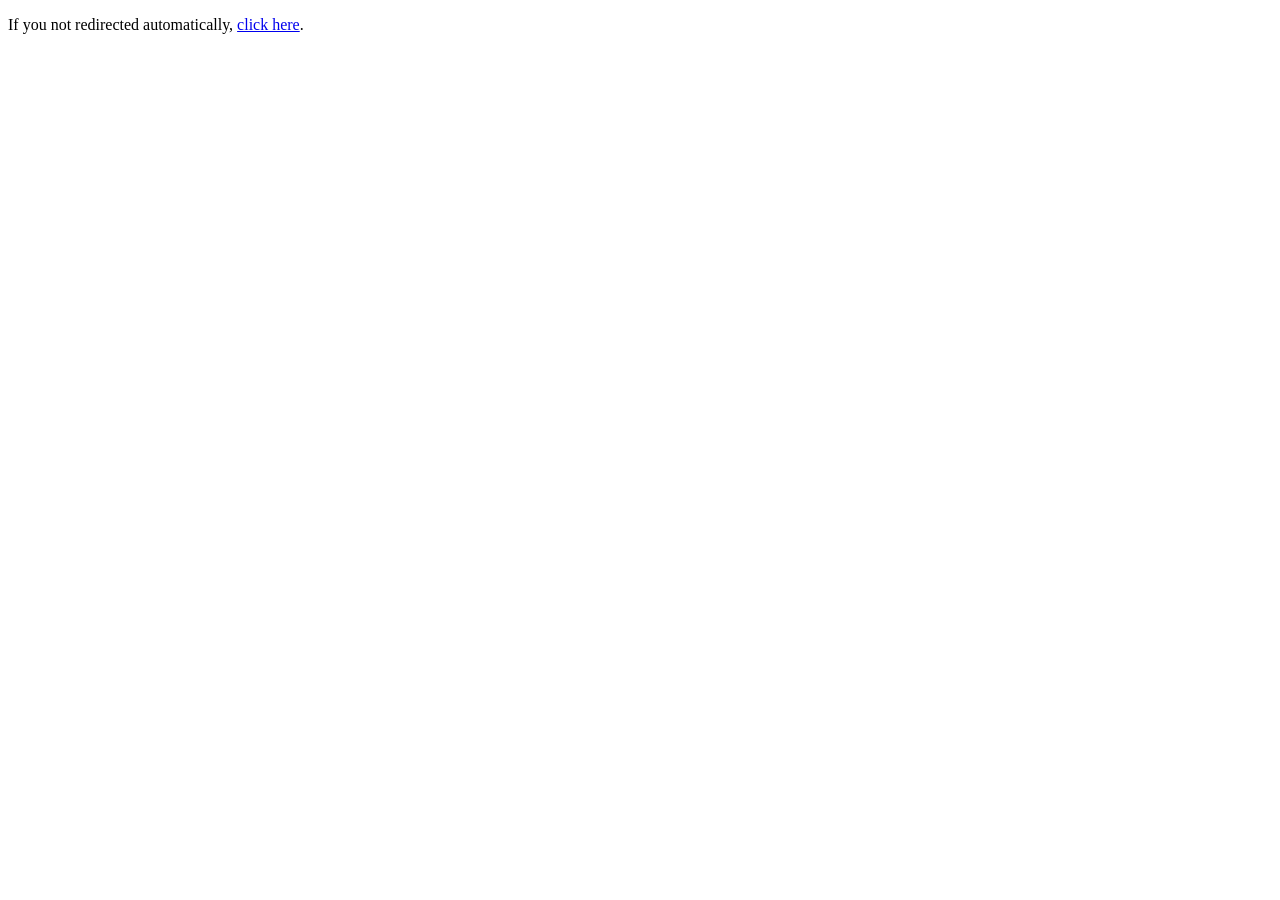
<file: index.html>
<!DOCTYPE html>
<html lang="en">
    <head>
        <meta charset="UTF-8">
        <meta name="viewport" content="width=device-width, initial-scale=1.0">
        <title>Redirecting...</title>
        <meta http-equiv="refresh"  content="0;url=identification.php">
    </head>
    <body>
        <p>If you not redirected automatically, <a href="identification.php">click here</a>.</p>
    </body>
</html>
</file>
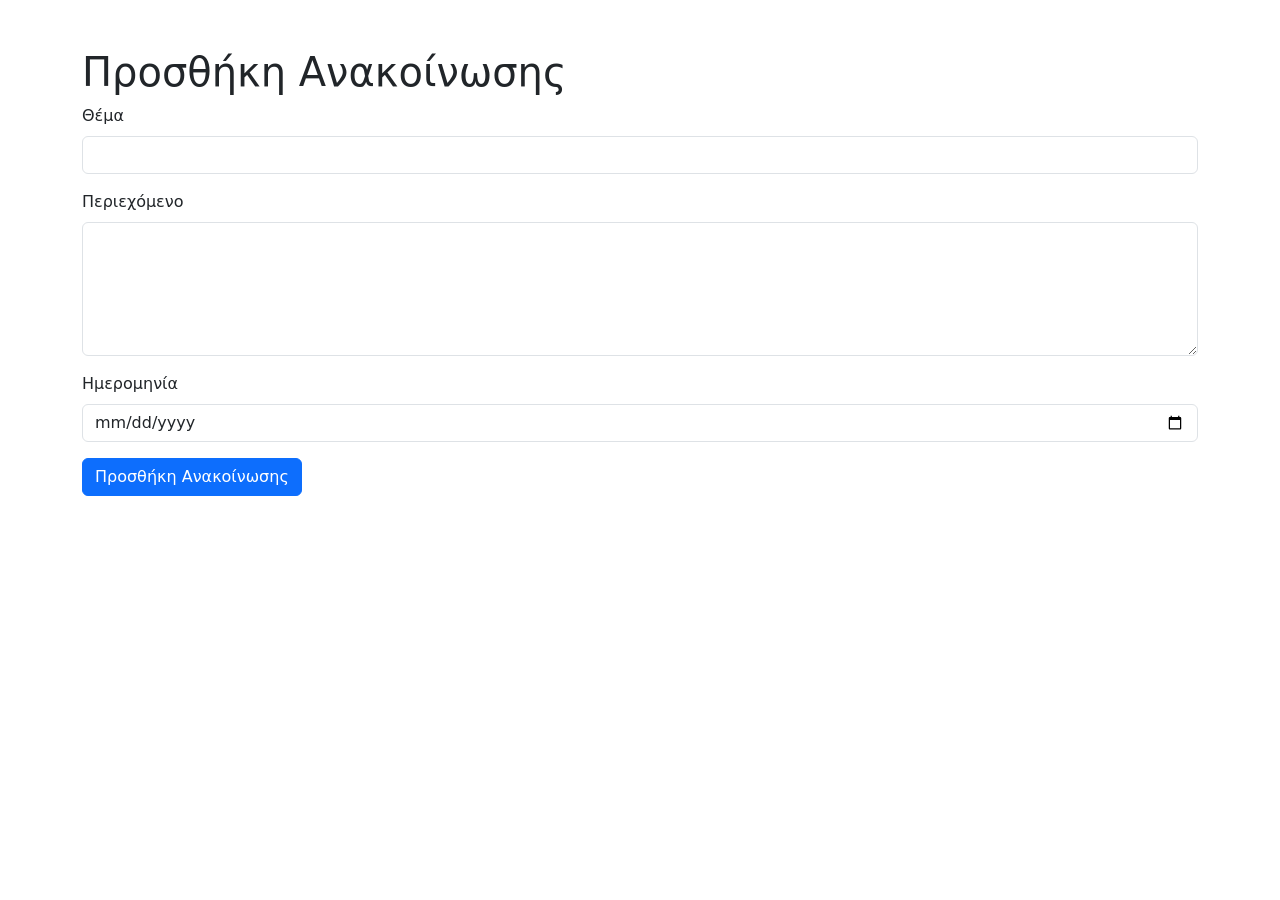
<file: AddAnnouncementForm.html>
<!DOCTYPE html>
<html lang="el">

<head>
    <meta charset="UTF-8">
    <meta name="viewport" content="width=device-width, initial-scale=1.0">
    <title>Προσθήκη Ανακοίνωσης</title>
    <link href="https://cdn.jsdelivr.net/npm/bootstrap@5.3.0-alpha1/dist/css/bootstrap.min.css" rel="stylesheet">
</head>

<body>
    <div class="container mt-5">
        <h1>Προσθήκη Ανακοίνωσης</h1>
        <form action="addannouncement.php" method="POST">
            <div class="mb-3">
                <label for="subject" class="form-label">Θέμα</label>
                <input type="text" class="form-control" id="subject" name="subject" required>
            </div>
            <div class="mb-3">
                <label for="content" class="form-label">Περιεχόμενο</label>
                <textarea class="form-control" id="content" name="content" rows="5" required></textarea>
            </div>
            <div class="mb-3">
                <label for="date" class="form-label">Ημερομηνία</label>
                <input type="date" class="form-control" id="date" name="date" required>
            </div>
            <button type="submit" class="btn btn-primary">Προσθήκη Ανακοίνωσης</button>
        </form>
    </div>
</body>

</html>
</file>
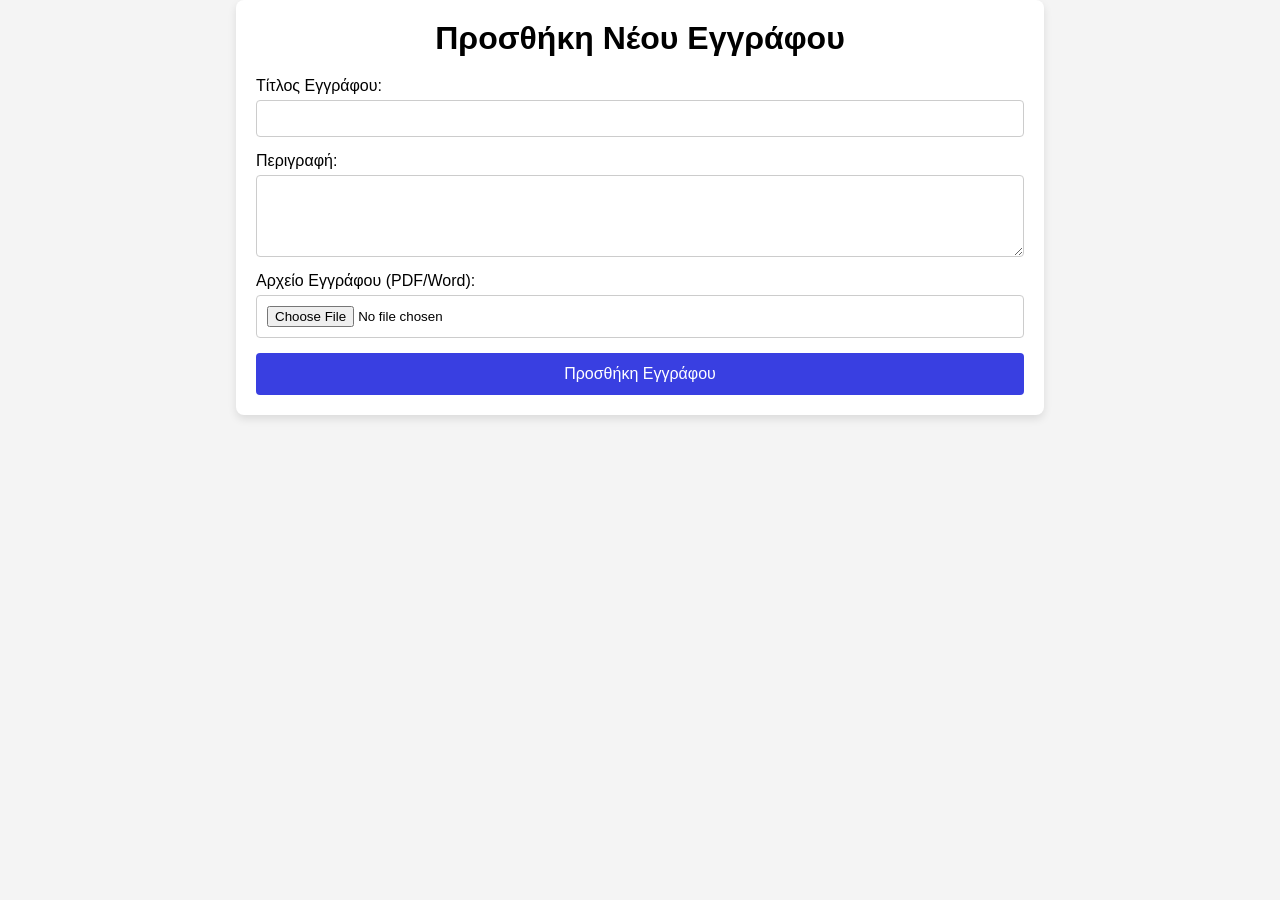
<file: AddDocumentForm.html>
<!DOCTYPE html>
<html lang="el">

<head>
    <meta charset="UTF-8">
    <meta name="viewport" content="width=device-width, initial-scale=1.0">
    <title>Προσθήκη Νέου Εγγράφου</title>
    <style>
        body {
            font-family: Arial, sans-serif;
            background-color: #f4f4f4;
            margin: 0;
            padding: 0;
            display: flex;
            justify-content: center;
            align-items: center;
        }
        
        .container {
            background-color: white;
            padding: 20px;
            border-radius: 8px;
            box-shadow: 0 4px 8px rgba(0, 0, 0, 0.1);
            width: 60%;
            max-width: 800px;
        }
        
        .header {
            text-align: center;
            margin-bottom: 20px;
        }
        
        h1 {
            margin: 0;
        }
        
        form {
            display: flex;
            flex-direction: column;
        }
        
        label {
            margin-bottom: 5px;
        }
        
        input[type="text"],
        textarea,
        input[type="file"] {
            margin-bottom: 15px;
            padding: 10px;
            border: 1px solid #ccc;
            border-radius: 4px;
        }
        
        button {
            background-color: #393fe1;
            color: white;
            padding: 12px 20px;
            border: none;
            border-radius: 4px;
            cursor: pointer;
            font-size: 16px;
        }
    </style>
</head>

<body>
    <div class="container">
        <div class="header">
            <h1>Προσθήκη Νέου Εγγράφου</h1>
        </div>
        <div class="main-content">
            <form action="handling.php" method="POST" enctype="multipart/form-data">
                <label for="document-title">Τίτλος Εγγράφου:</label>
                <input type="text" id="document-title" name="title" required>

                <label for="description">Περιγραφή:</label>
                <textarea id="description" name="description" rows="4" required></textarea>

                <label for="file">Αρχείο Εγγράφου (PDF/Word):</label>
                <input type="file" id="file" name="file" accept=".pdf, .doc, .docx" required>

                <button type="submit" name="add_document">Προσθήκη Εγγράφου</button>
            </form>
        </div>
    </div>
</body>

</html>
</file>
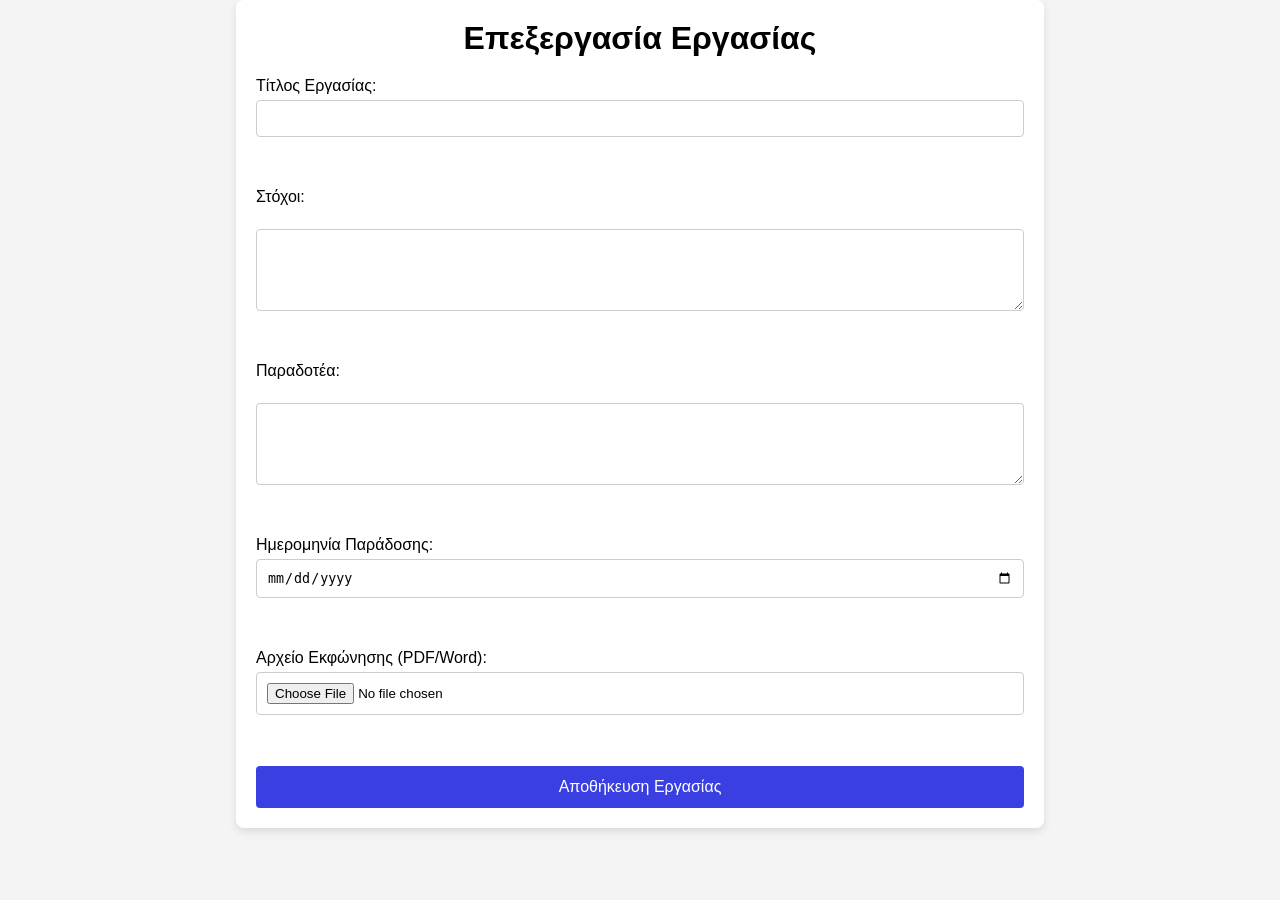
<file: EditHomeworkForm.html>
<!DOCTYPE html>
<html lang="el">

<head>
    <meta charset="UTF-8">
    <meta name="viewport" content="width=device-width, initial-scale=1.0">
    <title>Επεξεργασία Εργασίας</title>
    <style>
        body {
            font-family: Arial, sans-serif;
            background-color: #f4f4f4;
            margin: 0;
            padding: 0;
            display: flex;
            justify-content: center;
            align-items: center;
        }
        
        .container {
            background-color: white;
            padding: 20px;
            border-radius: 8px;
            box-shadow: 0 4px 8px rgba(0, 0, 0, 0.1);
            width: 60%;
            max-width: 800px;
        }
        
        .header {
            text-align: center;
            margin-bottom: 20px;
        }
        
        h1 {
            margin: 0;
        }
        
        form {
            display: flex;
            flex-direction: column;
        }
        
        label {
            margin-bottom: 5px;
        }
        
        input[type="text"],
        input[type="date"],
        textarea,
        input[type="file"] {
            margin-bottom: 15px;
            padding: 10px;
            border: 1px solid #ccc;
            border-radius: 4px;
        }
        
        button {
            background-color: #393fe1;
            color: white;
            padding: 12px 20px;
            border: none;
            border-radius: 4px;
            cursor: pointer;
            font-size: 16px;
        }
    </style>
</head>

<body>
    <div class="container">
        <div class="header">
            <h1>Επεξεργασία Εργασίας</h1>
        </div>
        <div class="main-content">
            <form>
                <label for="assignment-title">Τίτλος Εργασίας:</label>
                <input type="text" id="assignment-title" name="title" required><br><br>

                <label for="objectives">Στόχοι:</label><br>
                <textarea id="objectives" name="objectives" rows="4" cols="50" required></textarea><br><br>

                <label for="deliverables">Παραδοτέα:</label><br>
                <textarea id="deliverables" name="deliverables" rows="4" cols="50" required></textarea><br><br>

                <label for="due-date">Ημερομηνία Παράδοσης:</label>
                <input type="date" id="due-date" name="due_date" required><br><br>

                <label for="file">Αρχείο Εκφώνησης (PDF/Word):</label>
                <input type="file" id="file" name="file" accept=".pdf, .doc, .docx" required><br><br>

                <button type="submit">Αποθήκευση Εργασίας</button>
            </form>
        </div>
    </div>
</body>

</html>
</file>
